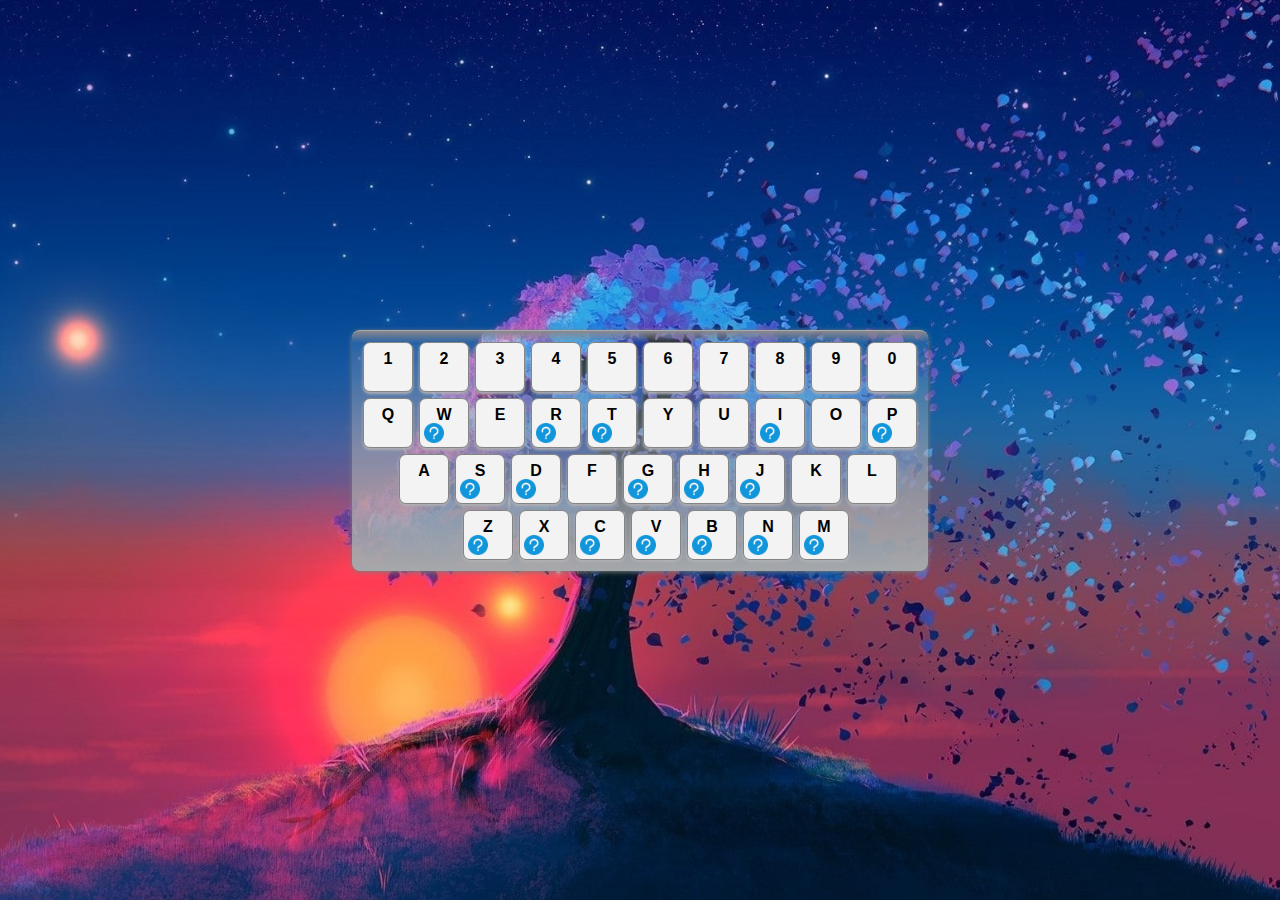
<file: nav.html>
<!DOCTYPE html>
<html lang="en">
<head>
    <meta charset="UTF-8">
    <link rel="icon" type="image/png" sizes="32x32" href="./images/apple-icon.png">
    <title>键盘导航栏</title>
    <link rel="stylesheet" href="css/index.css">
    <meta name="viewport" content="width=device-width, initial-scale=0.7">
</head>
<body>
    <header></header>
    <main>
        <div class="wrapper" id="keyBoardNav"></div>
    </main>
    <footer></footer>
<script src="js/index.js"></script>
</body>
</html>
</file>
<file: css/index.css>
* {
    margin: 0;
    padding: 0;
    font-family: -apple-system, BlinkMacSystemFont, Segoe UI, Helvetica, Arial, sans-serif, Apple Color Emoji, Segoe UI Emoji;
}

a {
    text-decoration: none;
}

body {
    background: rgb(186, 47, 89) url("../images/wall.jpg") no-repeat center center;
    background-size: cover;
}

main {
    text-align: center;
    display: flex;
    justify-content: center;
    align-items: center;
    height: 100vh;
}

kbd {
    border: 1px solid rgb(132, 132, 132);
    box-shadow: 0 2px 3px 0 rgb(177, 177, 179);
    border-radius: 7px;
    height: 3em;
    width: 3em;
    display: inline-flex;
    margin: 3px;
    background-color: rgb(243, 243, 243);
    text-transform: uppercase;
    position: relative;
    align-items: center;
    justify-content: center;
    cursor: pointer;
}

kbd > span {
    font-weight: bold;
    font-size: 16px;
    display: inline-block;
    margin-top: -15px;
}

kbd > button {
    display: none;
    position: absolute;
    bottom: 4px;
    right: 4px;
}

kbd:hover > button {
    display: inline-block;
    height: 20px;
    width: 30px;
    border: 1px solid rgb(132, 132, 132);
    background-color: #FFFFFF;
    z-index: 2;
}

kbd > input {
    position: absolute;
    top: 0;
    left: 0;
}

kbd > img {
    height: 20px;
    width: 20px;
    position: absolute;
    left: 4px;
    bottom: 4px;
}

.wrapper {
    display: inline-block;
    padding: 8px;
    background: linear-gradient(to bottom, #89878c 0%, rgba(255, 255, 255, .1) 5%, #a5a8ab 100%);
    border-top: 1px solid rgb(170, 171, 175);
    border-radius: 8px;
    box-shadow: 0 1px 5px 0 rgb(122, 123, 124);
}

.wrapper > div:nth-child(3) {
    margin-left: 1em;
}

.wrapper > div:last-child {
    margin-left: 2em;
}
</file>
